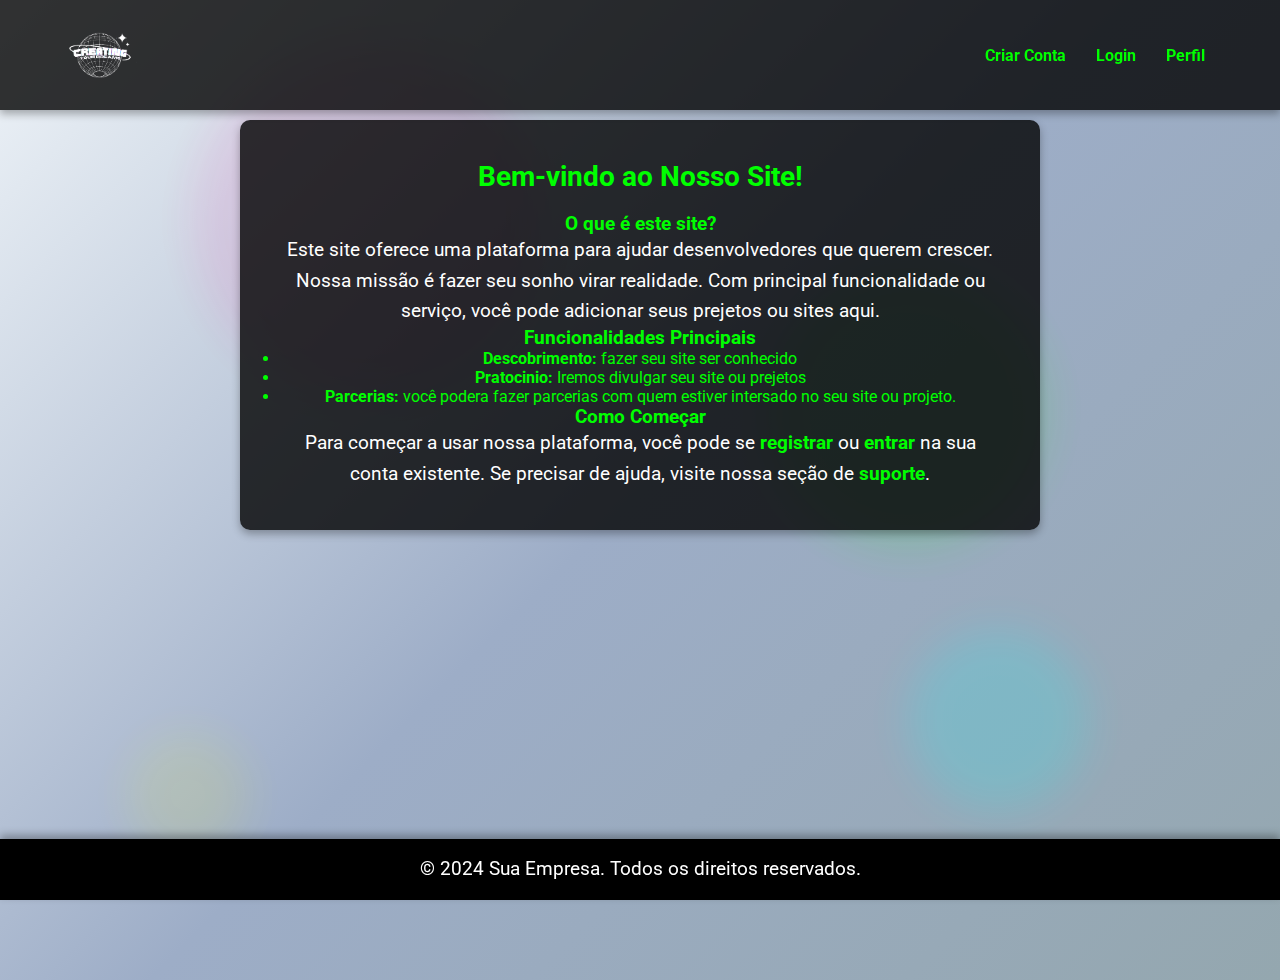
<file: index.html>
<!DOCTYPE html>
<html lang="pt-BR">
<head>
    <meta charset="UTF-8">
    <meta name="viewport" content="width=device-width, initial-scale=1.0">
    <title>Sobre o Site</title>
    <link rel="stylesheet" href="style.css">
    <link href="https://fonts.googleapis.com/css2?family=Roboto:wght@400;700&display=swap" rel="stylesheet">
</head>
</head>
<body>
    <div class="background-overlay">
        <div class="shape shape-1"></div>
        <div class="shape shape-2"></div>
        <div class="shape shape-3"></div>
        <div class="shape shape-4"></div>
    </div>
    <header>
        <div class="header-container">
            <img src="prototipo 2.png" alt="Logo" class="logo" style="width: 80px; height: auto;">
            <nav>
                <ul>
                    <li><a href="register.html">Criar Conta</a></li>
                    <li><a href="login.html">Login</a></li>
                    <li><a href="principal.html">Perfil</a></li>
                </ul>
            </nav>
        </div>
    </header>
    <main>
        <div class="main-content">
            <h2>Bem-vindo ao Nosso Site!</h2>
            <section>
                <h3>O que é este site?</h3>
                <p>Este site oferece uma plataforma para ajudar desenvolvedores que querem crescer. Nossa missão é fazer seu sonho virar realidade. Com principal funcionalidade ou serviço, você pode adicionar seus prejetos ou sites aqui.</p>
            </section>
            <section>
                <h3>Funcionalidades Principais</h3>
                <ul>
                    <li><strong>Descobrimento:</strong> fazer seu site ser conhecido</li>
                    <li><strong>Pratocinio:</strong> Iremos divulgar seu site ou prejetos</li>
                    <li><strong>Parcerias:</strong> você podera fazer parcerias com quem estiver intersado no seu site ou projeto.</li>
                </ul>
            </section>
            <section>
                <h3>Como Começar</h3>
                <p>Para começar a usar nossa plataforma, você pode se <a href="register.html">registrar</a> ou <a href="login.html">entrar</a> na sua conta existente. Se precisar de ajuda, visite nossa seção de <a href="support.html">suporte</a>.</p>
            </section>
        </div>
    </main>
    <footer>
        <div class="footer-container">
            <p>&copy; 2024 Sua Empresa. Todos os direitos reservados.</p>
        </div>
    </footer>
</body>
</html>
</file>
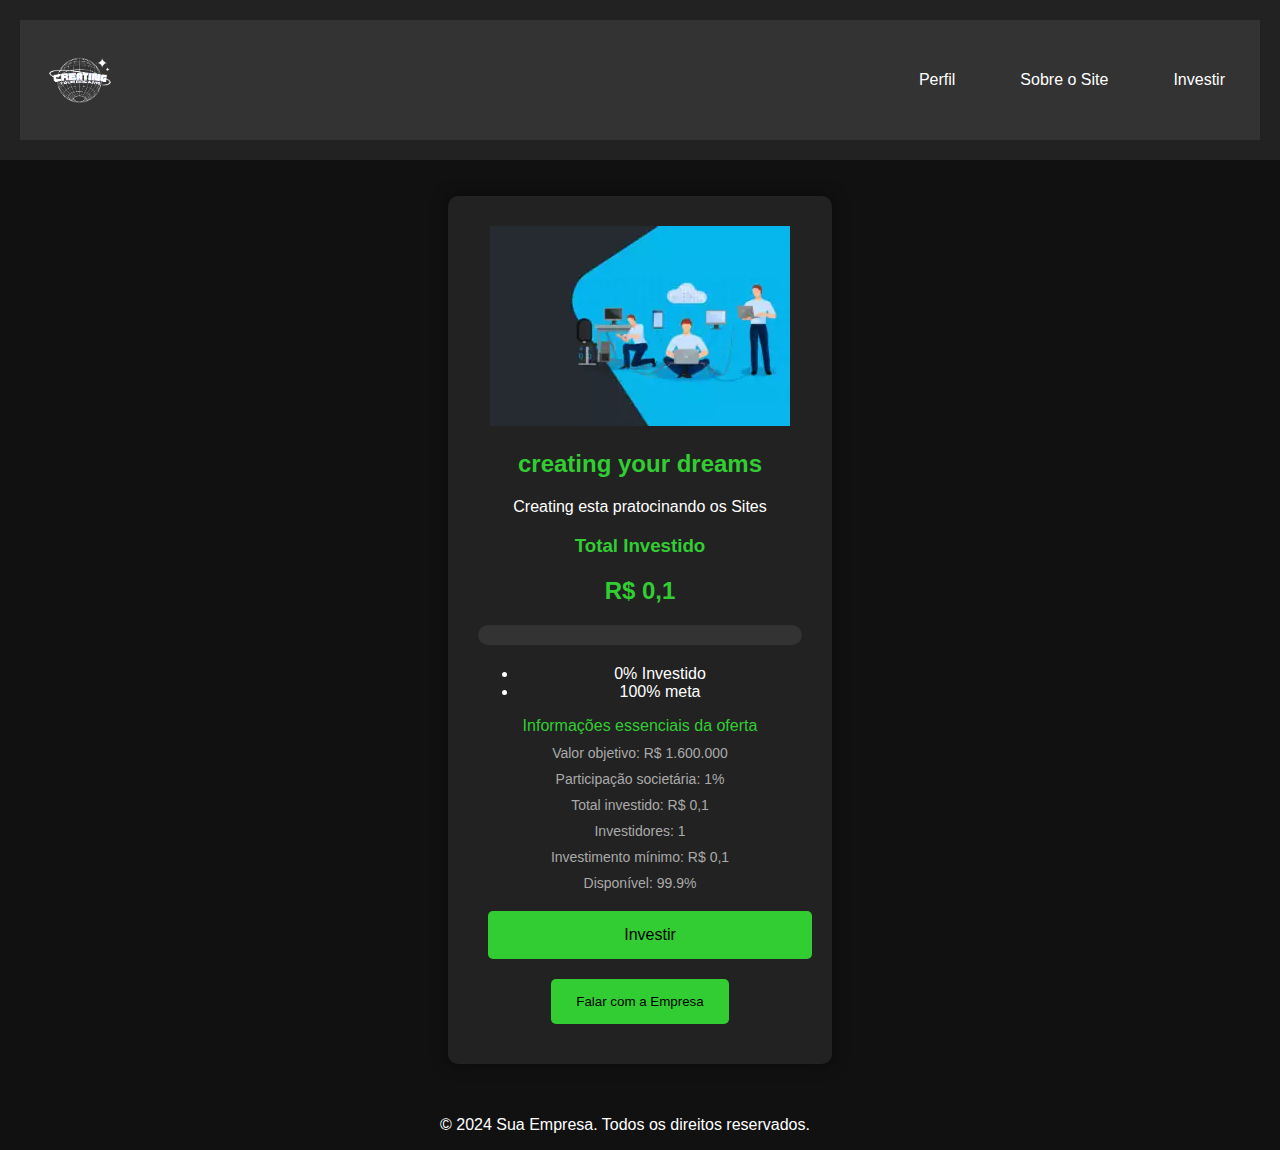
<file: comprar.html>
<!DOCTYPE html>
<html lang="pt-BR">
<head>
    <meta charset="UTF-8">
    <meta name="viewport" content="width=device-width, initial-scale=1.0">
    <title>creating</title>
    <link rel="stylesheet" href="conta.css">
    <style>
        /* Estilos do cabeçalho */
        .header-container {
            display: flex;
            justify-content: space-between;
            align-items: center;
            background-color: #333;
            padding: 20px;
        }
        .header-container h1 {
            color: limegreen;
            font-size: 24px;
        }
        nav ul {
            display: flex;
            list-style-type: none;
        }
        nav ul li {
            margin-left: 20px;
        }
        nav ul li a {
            color: white;
            text-decoration: none;
        }

        /* Estilos do container de compra */
        .purchase-container {
            display: flex;
            justify-content: center;
            align-items: center;
            height: 100vh;
            background-color: #111;
            color: white;
        }
        .offer-details {
            text-align: center;
            max-width: 600px;
            background-color: #222;
            padding: 30px;
            border-radius: 10px;
            box-shadow: 0 0 15px rgba(0, 0, 0, 0.5);
        }
        .offer-details h2, .offer-details h3 {
            color: limegreen;
        }
        .offer-details p {
            margin: 10px 0;
        }
        .offer-info p {
            color: #aaa;
            font-size: 14px;
        }

        /* Barra de progresso */
        .progress-bar {
            background-color: #333;
            border-radius: 20px;
            height: 20px;
            width: 100%;
            margin: 20px 0;
        }
        .progress {
            background-color: limegreen;
            height: 100%;
            border-radius: 20px;
            width: 0%;
            transition: width 0.5s ease-in-out;
        }

        /* Botões */
        .cta, .contact-btn {
            margin: 10px;
            padding: 15px 25px;
            background-color: limegreen;
            color: black;
            border: none;
            border-radius: 5px;
            cursor: pointer;
            transition: background-color 0.3s ease;
        }
        .cta:hover, .contact-btn:hover {
            background-color: darkgreen;
            color: white;
        }

        /* Link para download */
        .download-link {
            display: block;
            color: limegreen;
            text-decoration: none;
            margin: 10px 0;
        }
        .download-link:hover {
            text-decoration: underline;
        }

    </style>
</head>
<body>

    <header>
        <div class="header-container">
            <img src="prototipo 2.png" alt="Logo" class="logo" style="width: 80px; height: auto;">
            <nav>
                <ul>
                    <li><a href="principal.html">Perfil</a></li>
                    <li><a href="home.html">Sobre o Site</a></li>
                    <li><a href="contato.html">Investir</a></li>
                </ul>
            </nav>
        </div>
    </header>

    <div class="purchase-container">
        <div class="offer-details">
            <img src="como-escolher-o-melhor-fornecedor-de-TI-para-empresa-300x200.webp" alt="STOA Seguros Logo">
            <h2>creating your dreams</h2>
            <p>Creating esta pratocinando os Sites</p>
            <h3>Total Investido</h3>
            <h2>R$ 0,1</h2>

            <!-- Barra de Progresso -->
            <div class="progress-bar">
                <div class="progress" id="progressBar"></div>
            </div>

            <ul>
                <li id="percentInvestido">0,1% Investido</li>
                <li>100% meta </li>
            </ul>
            <a href="#" class="download-link">Informações essenciais da oferta</a>

            <div class="offer-info">
                <p>Valor objetivo: R$ 1.600.000</p>
                <p>Participação societária: 1%</p>
                <p>Total investido: R$ 0,1</p>
                <p>Investidores: 1</p>
                <p>Investimento mínimo: R$ 0,1</p>
                <p>Disponível: 99.9%</p>
            </div>
 
            <!-- Botões de ação -->
            <button class="cta" onclick="simulateInvestment()">Investir</button>
            <button class="contact-btn">Falar com a Empresa</button>
        </div>
    </div>
     <footer>
        <div class="footer-container">
            <p>&copy; 2024 Sua Empresa. Todos os direitos reservados.</p>
        </div>
    </footer>

    <!-- JavaScript para animação da barra de progresso -->
    <script>
        // Função para atualizar a barra de progresso dinamicamente
        function updateProgressBar(percentage) {
            const progressBar = document.getElementById("progressBar");
            const percentInvestido = document.getElementById("percentInvestido");

            // Limita o valor entre 0 e 100
            percentage = Math.min(Math.max(percentage, 0), 100);

            // Atualiza a largura da barra de progresso e o texto
            progressBar.style.width = percentage + '%';
            percentInvestido.textContent = percentage + '% Investido';
        }

        // Função para simular um investimento crescente
        function simulateInvestment() {
            let currentPercentage = 0;
            const targetPercentage = 100; // Meta para o investimento simulado

            const interval = setInterval(() => {
                if (currentPercentage >= targetPercentage) {
                    clearInterval(interval); // Para a animação ao atingir a meta
                } else {
                    currentPercentage += 1; // Incrementa a porcentagem
                    updateProgressBar(currentPercentage); // Atualiza a barra
                }
            }, 100); // Velocidade do incremento (100 ms)
        }

        // Atualiza a barra de progresso ao carregar a página
        updateProgressBar(0);
    </script>
    

</body>
</html>
</file>
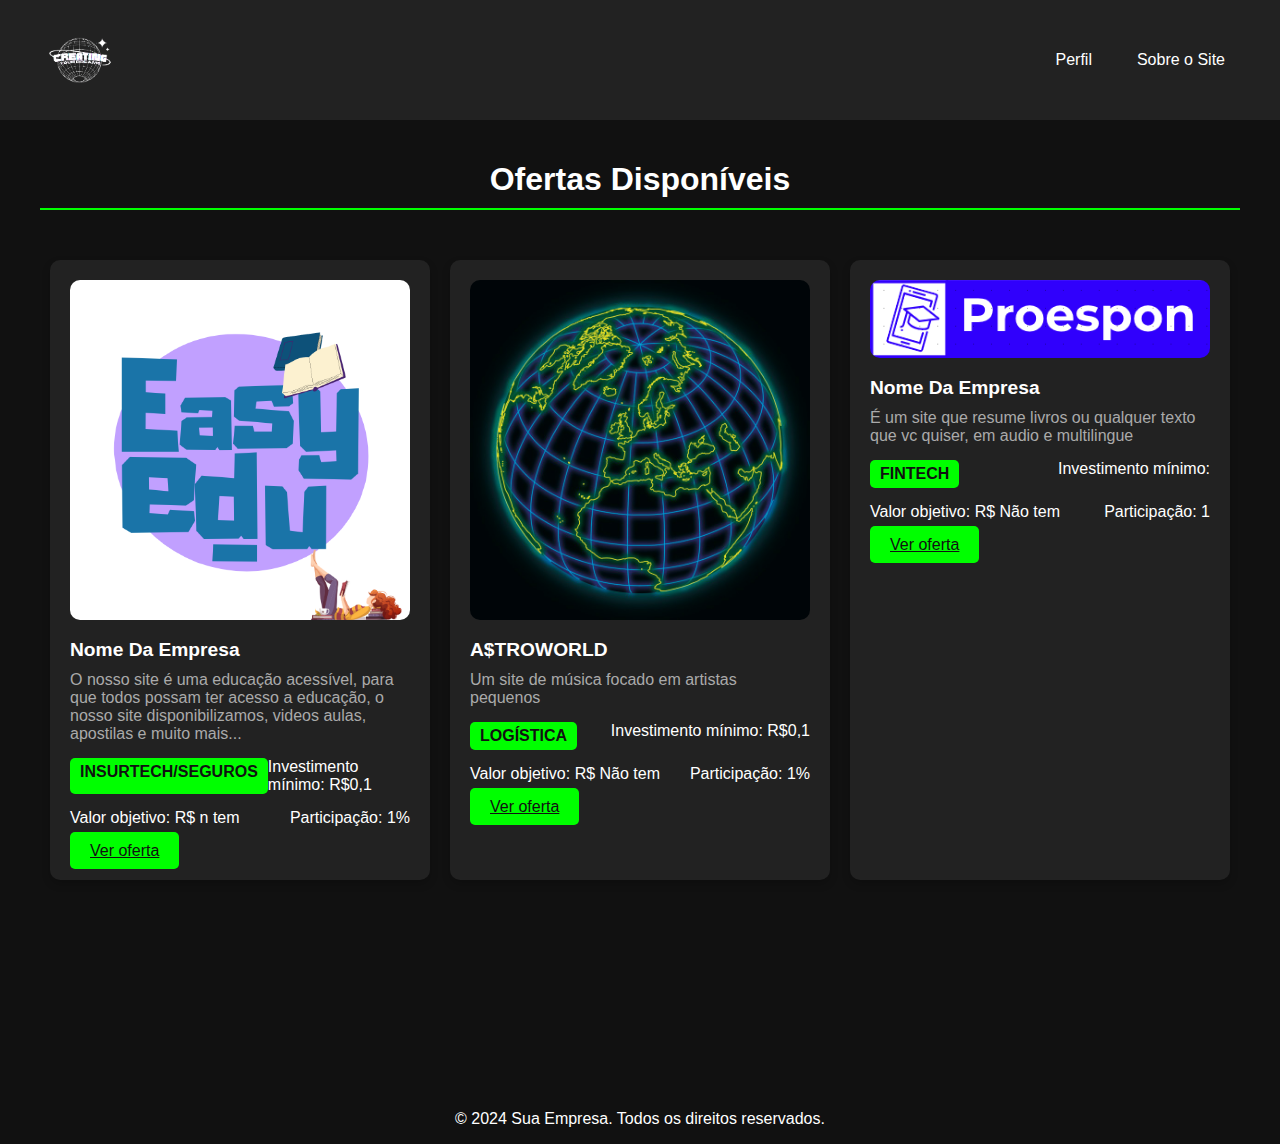
<file: contato.html>
<!DOCTYPE html>
<html lang="pt-BR">
<head>
    <meta charset="UTF-8">
    <meta name="viewport" content="width=device-width, initial-scale=1.0">
    <title>Ofertas Disponíveis</title>
    
    <link rel="stylesheet" href="conta.css">
</head>
<body>

    <header>
        <div class="header-container">
            <img src="prototipo 2.png" alt="Logo" class="logo" style="width: 80px; height: auto;">
            <nav>
                <ul>
                    <li><a href="principal.html">Perfil</a></li>
                    <li><a href="home.html">Sobre o Site</a></li>
                </ul>
            </nav>
        </div>
    </header>

    <div class="container">
        <h1>Ofertas Disponíveis</h1>
        <div class="card-container">

            <!-- Card 1 - STOA Seguros -->
            <div class="card">
                    <img src="- (1).png" alt="STOA Seguros">
                    <div class="card-title">Nome Da Empresa</div>
                    <!-- descrição-->
                    <div class="card-description">
                        O nosso site é uma educação acessível, para que todos possam ter acesso a educação, o nosso site disponibilizamos, videos aulas, apostilas e muito mais... 
                    </div>
                </a>
                <div class="info">
                    <span class="badge">INSURTECH/SEGUROS</span>
                    <span>Investimento mínimo: R$0,1</span>
                </div>
                <div class="info">
                    <span>Valor objetivo: R$ n tem </span>
                    <span>Participação: 1%</span>
                </div>
                <a href="comprar.html" class="cta">Ver oferta</a> <!-- Link para a página de compra -->
            </div>

            <div class="card">
                    <img src="8a1f8127edf5fada36d9bb846954a5c0 (2).jpg" alt="Loocal">
                    <div class="card-title">A$TROWORLD</div>
                    <div class="card-description">
                        Um site de música focado em artistas pequenos 
                    </div>
                </a>
                <div class="info">
                    <span class="badge">LOGÍSTICA</span>
                    <span>Investimento mínimo: R$0,1</span>
                </div>
                <div class="info">
                    <span>Valor objetivo: R$ Não tem </span>
                    <span>Participação: 1%</span>
                </div>
                <a href="comprar.html" class="cta">Ver oferta</a> <!-- Link para a página de compra -->
            </div>

            <!-- Card 3 - DNA Financeiro -->
            <div class="card">

                    <img src="Proespon_logo.png" alt="DNA Financeiro">
                    <div class="card-title">Nome Da Empresa</div>
                    <div class="card-description">
                        É um site que resume livros ou qualquer texto que vc quiser, em audio e multilingue
                    </div>
                </a>
                <div class="info">
                    <span class="badge">FINTECH</span>
                    <span>Investimento mínimo: <R10 class="1"></R10></span>
                </div>
                <div class="info">
                    <span>Valor objetivo: R$ Não tem </span>
                    <span>Participação: 1</span>
                </div>
                <a href="comprar.html" class="cta">Ver oferta</a> <!-- Link para a página de compra -->
            </div>

        </div>
    </div>
    <footer style="text-align: center; margin-top: 200px;">
        <p>© 2024 Sua Empresa. Todos os direitos reservados.</p>
    </footer>
</body>
</html>
</file>
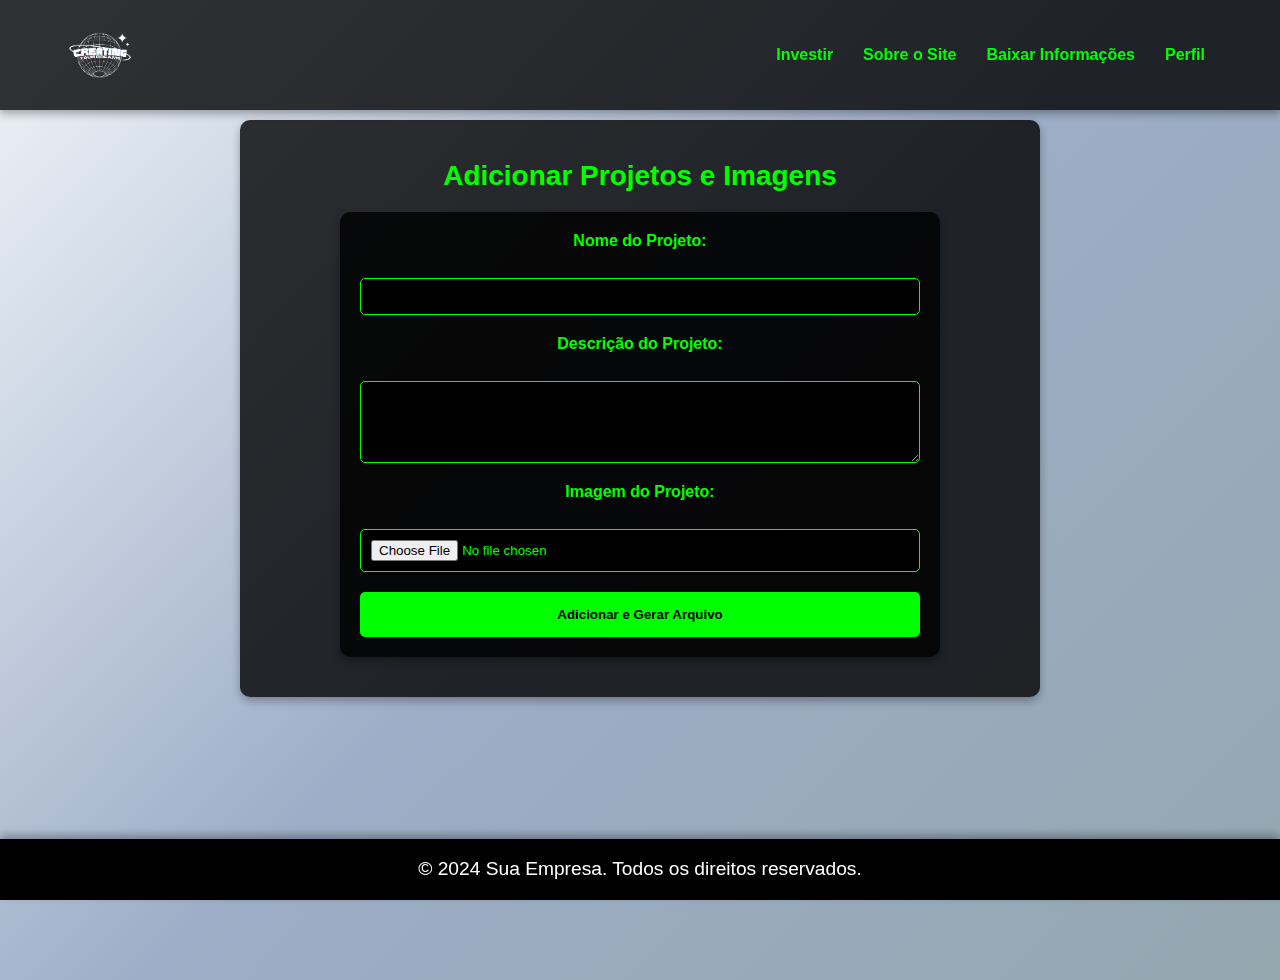
<file: dowload.html>
<!DOCTYPE html>
<html lang="pt-BR">
<head>
    <meta charset="UTF-8">
    <meta name="viewport" content="width=device-width, initial-scale=1.0">
    <title>Adicionar e Baixar Informações</title>
    <link rel="stylesheet" href="style.css">
</head>
<body>
    <header>
        <div class="header-container">
            <img src="prototipo 2.png" alt="Logo" class="logo" style="width: 80px; height: auto;">
            <nav>
                <ul>
                    <li><a href="contato.html">Investir</a></li>
                    <li><a href="home.html">Sobre o Site</a></li>
                    <li><a href="download.html">Baixar Informações</a></li>
                    <li><a href="principal.html">Perfil</a></li>
                </ul>
            </nav>
        </div>
    </header>
    <main>
        <div class="main-content">
            <h2>Adicionar Projetos e Imagens</h2>
            <form id="upload-form">
                <label for="project-name">Nome do Projeto:</label>
                <input type="text" id="project-name" name="project-name" required>

                <label for="project-description">Descrição do Projeto:</label>
                <textarea id="project-description" name="project-description" rows="4" required></textarea>

                <label for="project-image">Imagem do Projeto:</label>
                <input type="file" id="project-image" name="project-image" accept="image/*" required>

                <button type="submit">Adicionar e Gerar Arquivo</button>
            </form>

            <a id="download-link" href="#" style="display: none;">Baixar Arquivo</a>
        </div>
    </main>
    <footer>
        <div class="footer-container">
            <p>&copy; 2024 Sua Empresa. Todos os direitos reservados.</p>
        </div>
    </footer>
    <script>
        document.getElementById('upload-form').addEventListener('submit', function(event) {
            event.preventDefault();
            
            const formData = new FormData(this);
            const projectName = formData.get('project-name');
            const projectDescription = formData.get('project-description');
            const projectImage = formData.get('project-image');

            const reader = new FileReader();
            reader.onload = function(e) {
                const projectData = {
                    name: projectName,
                    description: projectDescription,
                    image: e.target.result // URL da imagem
                };

                let projects = JSON.parse(localStorage.getItem('projects')) || [];
                projects.push(projectData);
                localStorage.setItem('projects', JSON.stringify(projects));

                const jsonBlob = new Blob([JSON.stringify(projectData, null, 2)], { type: 'application/json' });
                const jsonUrl = URL.createObjectURL(jsonBlob);
                
                const downloadLink = document.getElementById('download-link');
                downloadLink.href = jsonUrl;
                downloadLink.download = 'projeto.json';
                downloadLink.style.display = 'block';
                downloadLink.textContent = 'Baixar Arquivo JSON';
            };
            reader.readAsDataURL(projectImage); // Lê a imagem como URL
        });
    </script>
</body>
</html>
</file>
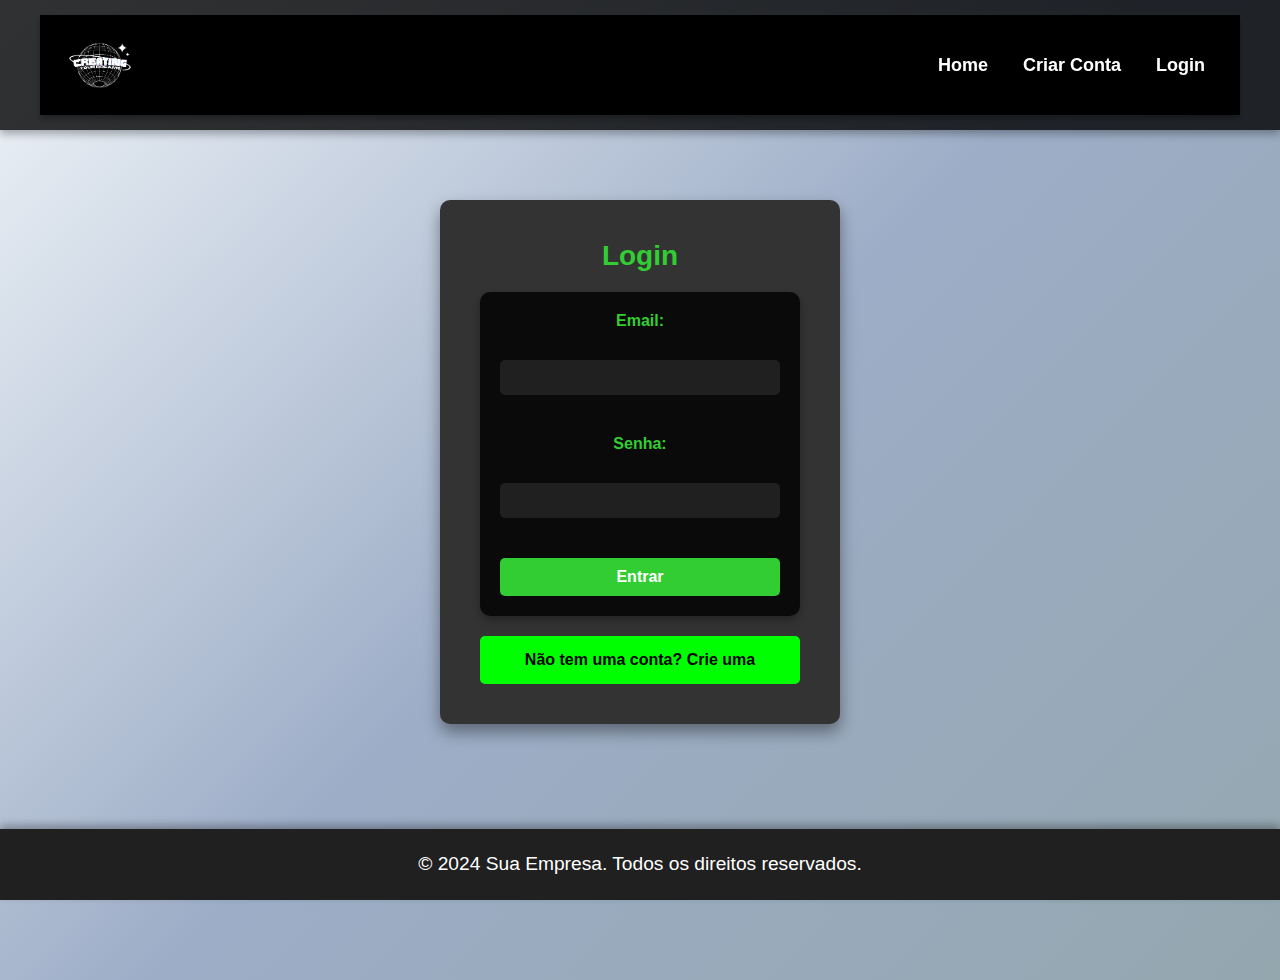
<file: login.html>
<!DOCTYPE html>
<html lang="pt-BR">
<head>
    <meta charset="UTF-8">
    <meta name="viewport" content="width=device-width, initial-scale=1.0">
    <title>Login</title>
    <link rel="stylesheet" href="style.css">
    <style>
        /* Melhorias na barra de navegação e logo */
        .header-container {
            display: flex;
            justify-content: space-between;
            align-items: center;
            background-color: #000000;
            padding: 10px 20px;
            box-shadow: 0 4px 6px rgba(0, 0, 0, 0.3);
        }

        .logo-container {
            display: flex;
            align-items: center;
        }

        .logo {
            width: 80px; /* Tamanho menor da logo */
            height: 80px; /* Definindo a altura */
            object-fit: contain; /* Garante que a logo fique ajustada sem distorções */
            border-radius: 5px; /* Bordas levemente arredondadas */
        }

        nav ul {
            display: flex;
            list-style-type: none;
            margin: 0;
            padding: 0;
        }

        nav ul li {
            margin-left: 20px;
        }

        nav ul li a {
            color: #ffffff;
            text-decoration: none;
            font-size: 18px;
            transition: color 0.3s ease;
        }

        nav ul li a:hover {
            color: #32CD32; /* Verde vibrante */
        }

        /* Melhorias visuais para o formulário de login */
        .main-content {
            background-color: #333;
            padding: 40px;
            border-radius: 10px;
            box-shadow: 0 8px 16px rgba(0, 0, 0, 0.4);
            max-width: 400px;
            margin: 80px auto;
        }

        h2 {
            color: #32CD32; /* Verde vibrante */
            text-align: center;
            margin-bottom: 20px;
        }

        label {
            color: #32CD32;
            font-weight: bold;
            display: block;
            margin-bottom: 10px;
        }

        input[type="email"], input[type="password"] {
            width: 100%;
            padding: 10px;
            margin-bottom: 20px;
            border: none;
            border-radius: 5px;
            background-color: #202020;
            color: #ffffff;
        }

        button[type="submit"] {
            background-color: #32CD32;
            color: #ffffff;
            padding: 10px;
            width: 100%;
            border: none;
            border-radius: 5px;
            cursor: pointer;
            font-size: 16px;
            transition: background-color 0.3s ease;
        }

        button[type="submit"]:hover {
            background-color: #28a428;
        }

        a.btn {
            display: block;
            text-align: center;
            margin-top: 20px;
        }

        footer {
            text-align: center;
            padding: 20px;
            color: #ffffff;
            background-color: #202020;
            position: absolute;
            width: 100%;
            bottom: 0;
        }
    </style>
</head>
<body>
    <header>
        <div class="header-container">
            <!-- Adicionei uma div com a classe 'logo-container' para melhor controle da logo -->
            <div class="logo-container">
                <img src="prototipo 2.png" alt="Logo" class="logo">
            </div>
            <nav>
                <ul>
                    <li><a href="home.html">Home</a></li>
                    <li><a href="register.html">Criar Conta</a></li>
                    <li><a href="login.html">Login</a></li>
                </ul>
            </nav>
        </div>
    </header>

    <main>
        <div class="main-content">
            <h2>Login</h2>
            <form id="login-form">
                <label for="email">Email:</label>
                <input type="email" id="email" name="email" required>

                <label for="password">Senha:</label>
                <input type="password" id="password" name="password" required>

                <button type="submit">Entrar</button>
            </form>
            <a href="register.html" class="btn">Não tem uma conta? Crie uma</a>
        </div>
    </main>

    <footer>
        <div class="footer-container">
            <p>&copy; 2024 Sua Empresa. Todos os direitos reservados.</p>
        </div>
    </footer>

    <script>
        document.getElementById('login-form').addEventListener('submit', function(event) {
            event.preventDefault();
            // Aqui você deve adicionar a lógica de login (envio de dados para o servidor, etc.)
            // Após o login bem-sucedido:
            window.location.href = 'principal.html'; // Redireciona para a página inicial
        });
    </script>
</body>
</html>
</file>
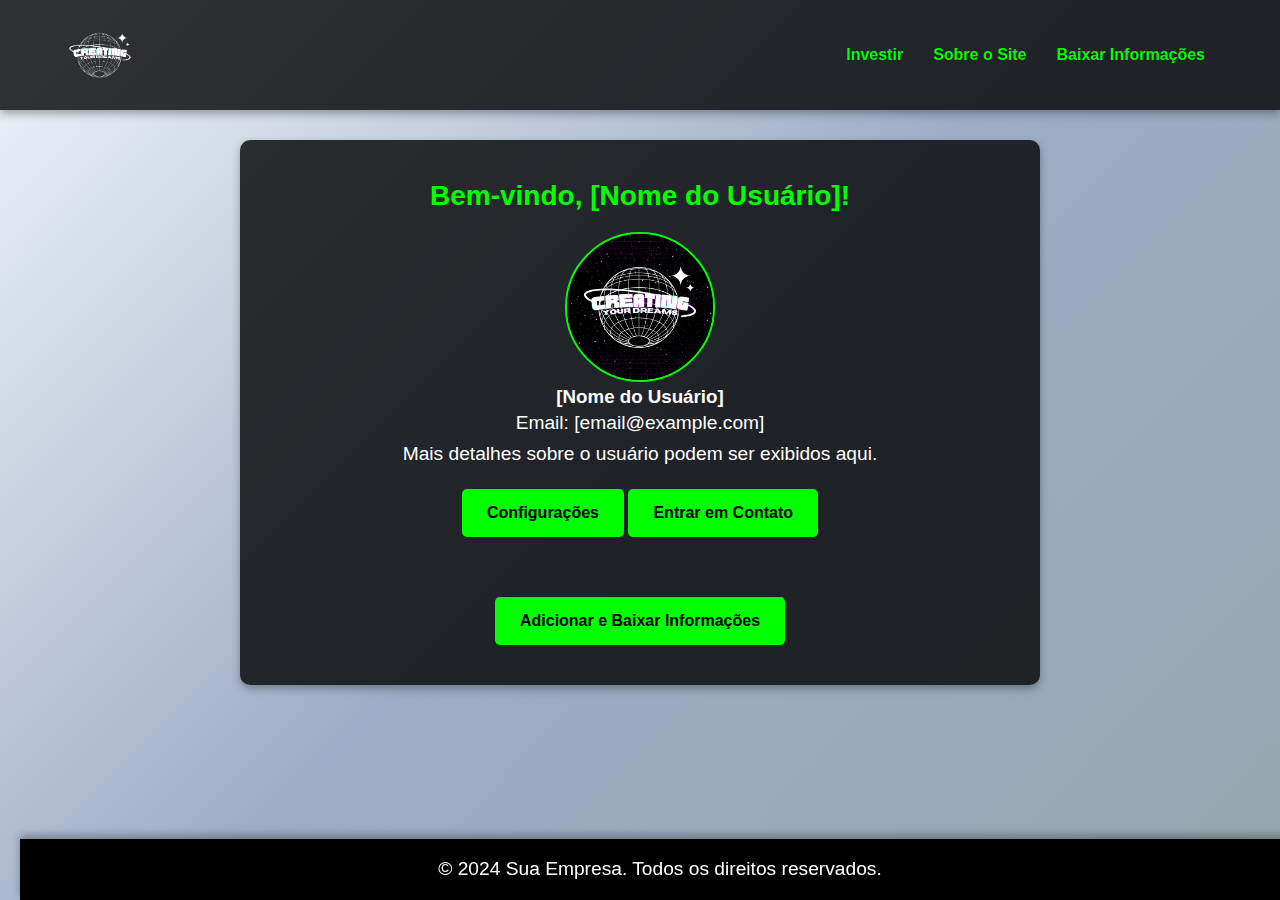
<file: principal.html>
<!DOCTYPE html>
<html lang="pt-BR">
<head>
    <meta charset="UTF-8">
    <meta name="viewport" content="width=device-width, initial-scale=1.0">
    <title>Página Principal</title>
    <link rel="stylesheet" href="style.css">
</head>
<body>
    <header>
        <div class="header-container">
            <!-- Logo adicionada -->
            <img src="prototipo 2.png" alt="Logo" class="logo" style="width: 80px; height: auto;">
            <nav>
                <ul>
                    <li><a href="contato.html">Investir</a></li>
                    <li><a href="home.html">Sobre o Site</a></li>
                    <li><a href="dowload.html">Baixar Informações</a></li>
                </ul>
            </nav>
        </div>
    </header>
    <main>
        <style>
                    body {
            font-family: Arial, sans-serif;
            background-color: #2c2c2c;
            color: #ffffff;
            text-align: center;
            padding: 20px;
        }

        .profile-container {
            background-color: #1a1a1a;
            padding: 20px;
            border-radius: 10px;
            display: inline-block;
        }

        .profile-image {
            width: 150px; /* Tamanho da imagem */
            height: 150px; /* Tamanho da imagem */
            border-radius: 50%; /* Faz a imagem ficar redonda */
            object-fit: cover; /* Mantém a proporção da imagem */
            border: 2px solid #00ff00; /* Borda verde */
            cursor: pointer; /* Cursor de clique */
        }
                    button {
            background-color: #00ff00;
            color: #000;
            border: none;
            padding: 10px 15px;
            margin: 5px;
            border-radius: 5px;
            cursor: pointer;
        }
              button:hover {
            background-color: #00cc00; /* Efeito ao passar o mouse */
        }
            .profile-image {
                width: 150px; /* Altere o tamanho conforme necessário */
                height: 150px; /* Altere o tamanho conforme necessário */
                border-radius: 50%; /* Faz a imagem ficar redonda */
                object-fit: cover; /* Mantém a proporção da imagem */
            }
        </style>
        <div class="main-content">
            <h2>Bem-vindo, <span id="user-name">[Nome do Usuário]</span>!</h2>
            <div class="user-profile">
                <div class="profile-info">
                    <img src="1.png" alt="Avatar do Usuário" class="profile-image">
                    <h3 id="user-name-display">[Nome do Usuário]</h3>
                    <p>Email: <span id="user-email">[email@example.com]</span></p>
                    <p>Mais detalhes sobre o usuário podem ser exibidos aqui.</p>
                </div>
                <div class="user-actions">
                    <a href="settings.html" class="btn">Configurações</a>
                    <a href="contato.html" class="btn">Entrar em Contato</a>
                </div>
            </div>
            
            <!-- Novos Quadrados com Imagens -->
            <section class="image-gallery" id="project-gallery">
                <!-- Os projetos serão carregados aqui -->
            </section>
            
            <a href="dowload.html" class="btn">Adicionar e Baixar Informações</a>
        </div>
    </main>
    <footer>
        <div class="footer-container">
            <p>&copy; 2024 Sua Empresa. Todos os direitos reservados.</p>
        </div>
    </footer>
    <script>
        // Exibe o nome e o email do usuário armazenado
        const userName = localStorage.getItem('userName');
        const userEmail = localStorage.getItem('userEmail');
        if (userName && userEmail) {
            document.getElementById('user-name').textContent = userName;
            document.getElementById('user-name-display').textContent = userName;
            document.getElementById('user-email').textContent = userEmail;
        }

        // Carrega e exibe os projetos armazenados
        function loadProjects() {
            const projectGallery = document.getElementById('project-gallery');
            const projects = JSON.parse(localStorage.getItem('projects')) || [];
            
            projectGallery.innerHTML = '';
            projects.forEach((project, index) => {
                const projectHTML = `
                    <div class="image-box">
                        <a href="#">
                            <img src="${project.image}" alt="${project.name}">
                            <div class="project-title">${project.name}</div>
                            <p>${project.description}</p>
                        </a>
                        <button class="btn delete-btn" data-index="${index}">Deletar</button>
                    </div>
                `;
                projectGallery.innerHTML += projectHTML;
            });
        }

        // Remove um projeto da lista
        function removeProject(index) {
            let projects = JSON.parse(localStorage.getItem('projects')) || [];
            projects.splice(index, 1);
            localStorage.setItem('projects', JSON.stringify(projects));
            loadProjects();
        }

        // Adiciona o evento de click aos botões de deletar
        document.addEventListener('click', function(event) {
            if (event.target && event.target.classList.contains('delete-btn')) {
                const index = event.target.getAttribute('data-index');
                removeProject(index);
            }
        });

        // Chama a função ao carregar a página
        document.addEventListener('DOMContentLoaded', loadProjects);
        const imageInput = document.getElementById('imageInput');
        const profileImage = document.getElementById('profileImage');

        // Ação ao clicar na imagem
        profileImage.addEventListener('click', function() {
            imageInput.click(); // Aciona o input de arquivo
        });

  
    </script>
     <script>
        // Manipulação da imagem de perfil
        const Input = document.getElementById('iInput');
        const Image = document.getElementById('Image');

        // Ação ao clicar na imagem
        profileImage.addEventListener('click', function() {
            Input.click(); // Aciona o input de arquivo
        });

        // Ação ao selecionar uma nova imagem
        Input.addEventListener('change', function(event) {
            const file = event.target.files[0];
            if (file) {
                const reader = new FileReader();
                reader.onload = function(e) {
                    Image.src = e.target.result; // Atualiza a imagem
                }
                reader.readAsDataURL(file);
            }
        });
    </script>
    
    
</body>
</html>
</file>
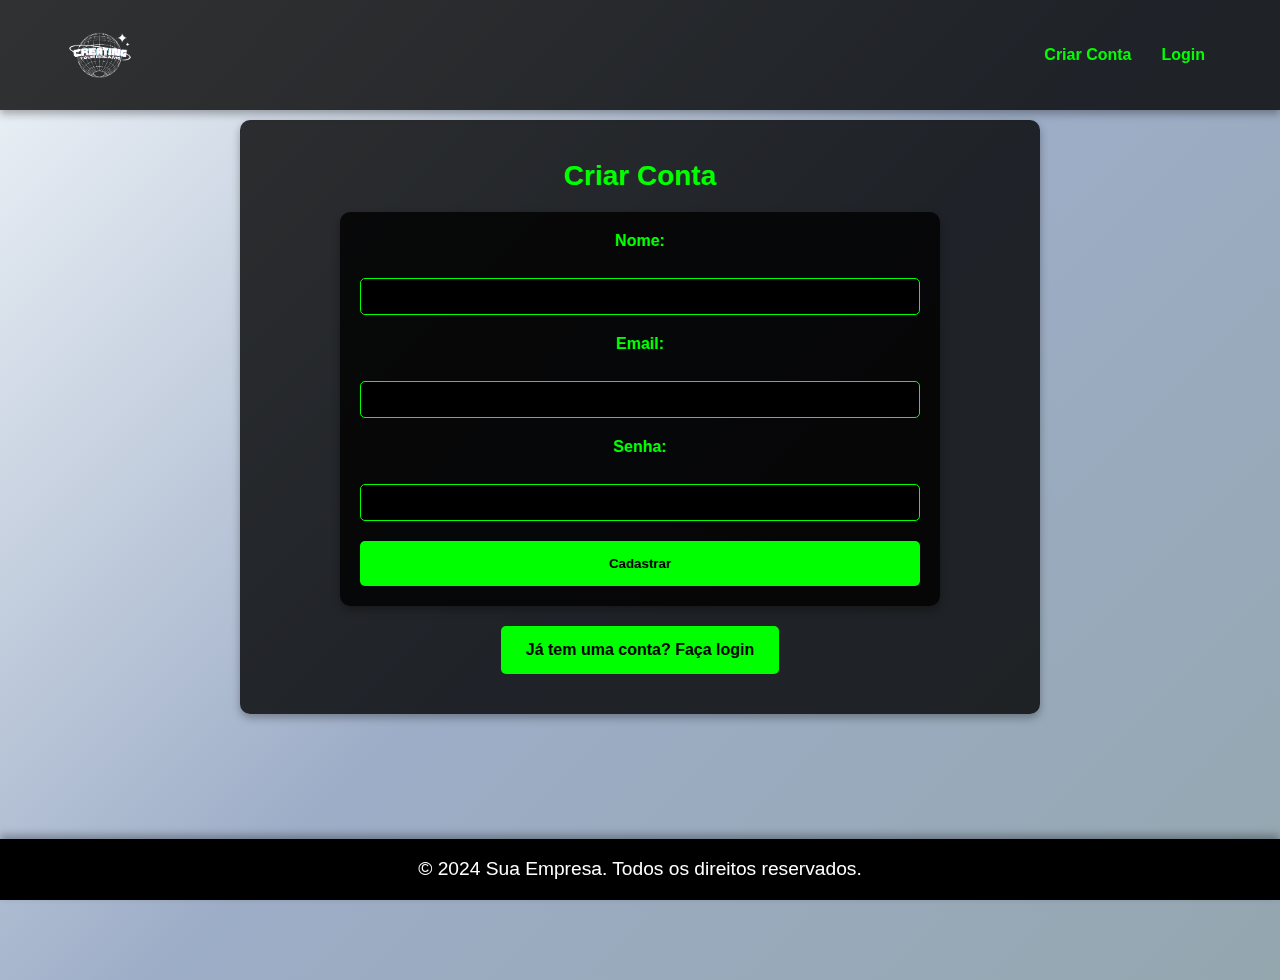
<file: register.html>
<!DOCTYPE html>
<html lang="pt-BR">
<head>
    <meta charset="UTF-8">
    <meta name="viewport" content="width=device-width, initial-scale=1.0">
    <title>Criar Conta</title>
    <link rel="stylesheet" href="style.css">
</head>
<body>
    <header>
        <div class="header-container">
            <img src="prototipo 2.png" alt="Logo" class="logo" style="width: 80px; height: auto;">
            <nav>
                <ul>

                    <li><a href="register.html">Criar Conta</a></li>
                    <li><a href="login.html">Login</a></li>
                </ul>
            </nav>
        </div>
    </header>
    <main>
        <div class="main-content">
            <h2>Criar Conta</h2>
            <form id="register-form">
                <label for="name">Nome:</label>
                <input type="text" id="name" name="name" required>

                <label for="email">Email:</label>
                <input type="email" id="email" name="email" required>

                <label for="password">Senha:</label>
                <input type="password" id="password" name="password" required>

                <button type="submit">Cadastrar</button>
            </form>
            <a href="login.html" class="btn">Já tem uma conta? Faça login</a>
        </div>
    </main>
    <footer>
        <div class="footer-container">
            <p>&copy; 2024 Sua Empresa. Todos os direitos reservados.</p>
        </div>
    </footer>

    <script>
        document.getElementById('register-form').addEventListener('submit', function(event) {
            event.preventDefault();
            // Obtém o nome e o email do usuário
            const name = document.getElementById('name').value;
            const email = document.getElementById('email').value;
            
            // Armazena o nome e o email no localStorage
            localStorage.setItem('userName', name);
            localStorage.setItem('userEmail', email);
            
            // Redireciona para a página principal
            window.location.href = 'principal.html';
        });
    </script>
    
</body>
</html>
</file>
<file: style.css>
/* Configurações básicas de estilo */
* {
    margin: 0;
    padding: 0;
    box-sizing: border-box;
}

body {
    font-family: 'Segoe UI', Tahoma, Geneva, Verdana, sans-serif;
    background: linear-gradient(135deg, #ffffff, #ffffff); /* Gradiente sutil preto para verde escuro */
    color: rgb(0, 255, 0); /* Texto verde vibrante RGB */
}


header {
    background: rgba(0, 0, 0, 0.8); /* Fundo levemente transparente escuro */
    color: rgb(0, 255, 0); /* Texto verde vibrante RGB */
    padding: 15px 0;
    position: fixed;
    width: 100%;
    top: 0;
    left: 0;
    box-shadow: 0 4px 8px rgba(0, 0, 0, 0.3);
    z-index: 1000;
}

.image-box {
    position: relative;
    overflow: hidden;
    border: 1px solid #000; /* Borda preta */
    border-radius: 10px;
    box-shadow: 0 4px 8px rgba(0, 0, 0, 0.3);
}

.image-box a {
    display: block;
    position: relative;
    text-decoration: none;
    color: rgb(0, 255, 0); /* Texto verde vibrante RGB */
}

.image-box img {
    width: 100%;
    height: 100%;
    object-fit: cover;
    display: block;
}

.image-box p {
    position: absolute;
    bottom: 10px;
    left: 10px;
    background: rgba(0, 0, 0, 0.7); /* Fundo escuro e mais opaco */
    color: rgb(0, 255, 0); /* Texto verde vibrante RGB */
    padding: 5px 10px;
    border-radius: 5px;
    font-size: 14px;
}

.image-box .project-title {
    position: absolute;
    top: 50%;
    left: 50%;
    transform: translate(-50%, -50%);
    background: rgba(0, 0, 0, 0.6); /* Fundo escuro e opaco */
    color: rgb(0, 255, 0); /* Texto verde vibrante RGB */
    padding: 10px 20px;
    border-radius: 5px;
    font-size: 18px;
    text-align: center;
}

.header-container {
    max-width: 1200px;
    margin: 0 auto;
    padding: 0 20px;
    display: flex;
    justify-content: space-between;
    align-items: center;
}

header h1 {
    margin: 0;
    font-size: 24px;
    color: rgb(0, 255, 0); /* Verde vibrante para o título RGB */
}

nav ul {
    list-style: none;
    display: flex;
}

nav ul li {
    margin: 0 15px;
}

nav ul li a {
    color: rgb(0, 255, 0); /* Links verdes vibrantes RGB */
    text-decoration: none;
    font-weight: bold;
    transition: color 0.3s ease;
}

nav ul li a:hover {
    color: rgb(0, 204, 0); /* Verde um pouco mais escuro para hover RGB */
}

main {
    margin-top: 80px; /* Para compensar o cabeçalho fixo */
    padding: 40px 20px;
    text-align: center;
}

.main-content {
    background: rgba(0, 0, 0, 0.8); /* Fundo preto e levemente opaco */
    padding: 40px;
    border-radius: 10px;
    box-shadow: 0 4px 8px rgba(0, 0, 0, 0.3);
    max-width: 800px;
    margin: 0 auto;
}

h2 {
    margin-bottom: 20px;
    font-size: 28px;
    color: rgb(0, 255, 0); /* Verde vibrante RGB */
}

form {
    display: flex;
    flex-direction: column;
    gap: 20px;
}

label {
    display: block;
    margin-bottom: 8px;
    font-weight: bold;
    color: rgb(0, 255, 0); /* Verde vibrante RGB */
}

input {
    padding: 10px;
    border-radius: 5px;
    border: 1px solid rgb(0, 255, 0); /* Borda verde vibrante RGB */
    background-color: #000; /* Fundo preto */
    color: rgb(0, 255, 0); /* Texto verde vibrante RGB */
}

button {
    padding: 15px 25px;
    background-color: rgb(0, 255, 0); /* Verde vibrante RGB */
    color: #000; /* Texto preto */
    border: none;
    border-radius: 5px;
    font-weight: bold;
    cursor: pointer;
    transition: background-color 0.3s ease, transform 0.3s ease;
}

button:hover {
    background-color: rgb(0, 204, 0); /* Verde mais escuro para hover RGB */
    transform: scale(1.05); /* Leve aumento no hover */
}

a.btn {
    display: inline-block;
    margin-top: 20px;
    padding: 15px 25px;
    background-color: rgb(0, 255, 0); /* Verde vibrante RGB */
    color: #000; /* Texto preto */
    text-decoration: none;
    border-radius: 5px;
    font-weight: bold;
    transition: background-color 0.3s ease, transform 0.3s ease;
}

a.btn:hover {
    background-color: rgb(0, 204, 0); /* Verde mais escuro para hover RGB */
    transform: scale(1.05); /* Leve aumento no hover */
}

footer {
    background: #000; /* Fundo preto */
    color: rgb(0, 255, 0); /* Texto verde vibrante RGB */
    padding: 15px 0;
    text-align: center;
    position: fixed;
    bottom: 0;
    width: 100%;
    box-shadow: 0 -4px 8px rgba(0, 0, 0, 0.3);
}

.footer-container {
    max-width: 1200px;
    margin: 0 auto;
    padding: 0 20px;
}

.image-gallery {
    display: grid;
    grid-template-columns: repeat(2, 1fr); /* 2 colunas */
    grid-template-rows: repeat(2, 1fr); /* 2 linhas */
    gap: 20px; /* Espaço entre os quadrados */
    margin-top: 20px;
}

.image-box {
    position: relative;
    overflow: hidden;
    border-radius: 10px;
    box-shadow: 0 4px 8px rgba(0, 0, 0, 0.3);
}

.image-box a {
    display: block;
    position: relative;
    text-decoration: none;
    color: rgb(0, 255, 0); /* Texto verde vibrante RGB */
}

.image-box img {
    width: 100%;
    height: 100%;
    object-fit: cover;
    display: block;
}

.image-box p {
    position: absolute;
    bottom: 10px;
    left: 10px;
    background: rgba(0, 0, 0, 0.7); /* Fundo escuro e mais opaco */
    color: rgb(0, 255, 0); /* Texto verde vibrante RGB */
    padding: 5px 10px;
    border-radius: 5px;
    font-size: 14px;
}
/* Adicione isto ao seu CSS */

.download-section {
    text-align: center;
    margin-top: 40px;
}

.download-section .btn {
    background-color: #00ff00; /* Verde vibrante */
    color: #000; /* Texto preto */
    padding: 15px 25px;
    border-radius: 5px;
    text-decoration: none;
    font-weight: bold;
    display: inline-block;
    transition: background-color 0.3s ease, transform 0.3s ease;
}

.download-section .btn:hover {
    background-color: #00cc00; /* Verde mais escuro para hover */
    transform: scale(1.05); /* Leve aumento no hover */
}
/* Adicione isto ao seu CSS */

form {
    display: flex;
    flex-direction: column;
    gap: 20px;
    max-width: 600px;
    margin: 0 auto;
    padding: 20px;
    background: rgba(0, 0, 0, 0.8); /* Fundo preto e levemente opaco */
    border-radius: 10px;
    box-shadow: 0 4px 8px rgba(0, 0, 0, 0.3);
}

label {
    color: #00ff00; /* Verde vibrante */
    font-weight: bold;
}

input, textarea {
    padding: 10px;
    border-radius: 5px;
    border: 1px solid #00ff00; /* Borda verde vibrante */
    background-color: #000; /* Fundo preto */
    color: #00ff00; /* Texto verde vibrante */
}

button {
    padding: 15px 25px;
    background-color: #00ff00; /* Verde vibrante */
    color: #000; /* Texto preto */
    border: none;
    border-radius: 5px;
    font-weight: bold;
    cursor: pointer;
    transition: background-color 0.3s ease, transform 0.3s ease;
}

button:hover {
    background-color: #00cc00; /* Verde mais escuro para hover */
    transform: scale(1.05); /* Leve aumento no hover */
}

/* Gradiente de fundo aprimorado */
body {
    background: linear-gradient(135deg, #f0f5f9 0%, #9dadc7 50%, #94a7af 100%);
    margin: 0;
    padding: 0;
    font-family: 'Roboto', sans-serif;
    height: 100vh;
    overflow: hidden;
}

/* Adicionando formas geométricas com mais detalhes */
.background-overlay {
    position: absolute;
    top: 0;
    left: 0;
    width: 100%;
    height: 100%;
    pointer-events: none; /* Para não interferir na navegação */
    z-index: -1; /* Mantém o conteúdo na frente */
}

.shape {
    position: absolute;
    background-color: rgba(0, 255, 0, 0.12); /* Verde vibrante semi-transparente */
    border-radius: 50%;
    filter: blur(20px); /* Desfoca mais para suavidade */
    animation: float 12s infinite ease-in-out; /* Animação com movimento suave */
    opacity: 0.8; /* Transparência para dar profundidade */
}

@keyframes float {
    0% {
        transform: translateY(0) translateX(0);
    }
    50% {
        transform: translateY(-30px) translateX(10px);
    }
    100% {
        transform: translateY(0) translateX(0);
    }
}

.shape-1 {
    width: 350px;
    height: 350px;
    top: 5%;
    left: 15%;
    background-color: rgba(255, 0, 150, 0.1); /* Forma rosa clara */
}

.shape-2 {
    width: 180px;
    height: 180px;
    bottom: 10%;
    right: 15%;
    background-color: rgba(0, 255, 255, 0.2); /* Forma ciano clara */
}

.shape-3 {
    width: 280px;
    height: 280px;
    top: 30%;
    left: 60%;
    background-color: rgba(0, 255, 0, 0.15); /* Forma verde */
}

.shape-4 {
    width: 120px;
    height: 120px;
    bottom: 5%;
    left: 10%;
    background-color: rgba(255, 255, 0, 0.12); /* Forma amarela */
}

/* Estilizando o container principal */
.container {
    display: flex;
    justify-content: center;
    align-items: center;
    height: 100%;
}

.box {
    background-color: rgba(51, 51, 51, 0.85); /* Fundo semi-transparente para o conteúdo */
    padding: 40px;
    border-radius: 20px;
    box-shadow: 0 10px 30px rgba(0, 0, 0, 0.3); /* Sombra aprimorada */
    text-align: center;
    max-width: 600px;
    margin: 0 auto;
}

/* Tipografia e espaçamento melhorados */
h1 {
    color: #00FF00; /* Verde vibrante */
    font-size: 2.8em; /* Tamanho maior para impacto */
    letter-spacing: 2px; /* Espaçamento entre letras para melhorar a leitura */
    margin-bottom: 20px;
}

p {
    color: #ffffff;
    font-size: 1.2em;
    line-height: 1.6;
}

/* Link estilizado */
a {
    color: #00FF00;
    text-decoration: none;
    font-weight: bold;
    transition: color 0.3s ease;
}

a:hover {
    color: #00cc00;
}
</file>
<file: conta.css>
/* Estilo global */
body {
    font-family: Arial, sans-serif;
    background-color: #fff;
    color: #333;
    margin: 0;
    padding: 0;

}


header {
    background-color: #222;
    padding: 20px 0;
}

.header-container {
    max-width: 1200px;
    margin: 0 auto;
    display: flex;
    justify-content: space-between;
    align-items: center;
}
.footer-container {
    max-width: 400px;
    margin: 0 auto;
    padding: 0 25px;
}

header h1 {
    color: #00ff00;
    margin: 0;
}

nav ul {
    list-style: none;
    display: flex;
    gap: 15px;
    margin: 0;
    padding: 0;
}

nav ul li a {
    color: #fff;
    text-decoration: none;
    padding: 8px 15px;
    border-radius: 5px;
}

nav ul li a:hover {
    background-color: #00ff00;
    color: #111;
}

.container {
    max-width: 1200px;
    margin: 0 auto;
    padding: 20px;
}

.card-container {
    display: flex;
    justify-content: space-between;
}

.card {
    background-color: #f4f4f4;
    border-radius: 10px;
    padding: 20px;
    width: 30%;
}

.card img {
    width: 100%;
}

.purchase-container {
    max-width: 900px;
    margin: 0 auto;
    padding: 20px;
}

.offer-details {
    text-align: center;
}

.progress-bar {
    background-color: #e0e0e0;
    border-radius: 25px;
    overflow: hidden;
    margin: 20px 0;
    width: 100%;
    height: 20px;
}

.progress {
    background-color: #00ff00;
    height: 100%;
}

.cta {
    background-color: #00ff00;
    padding: 10px 20px;
    border: none;
    cursor: pointer;
    margin-top: 20px;
}

.contact-btn {
    background-color: transparent;
    color: #00ff00;
    border: 2px solid #00ff00;
    padding: 10px 20px;
    cursor: pointer;
    margin-top: 10px;
}

.download-link {
    color: #00ff00;
    display: block;
    margin: 10px 0;
}
.info {
    display: flex;
    justify-content: space-between;
    margin: 15px 0;
}

.info .badge {
    background-color: #00ff00;
    padding: 5px 10px;
    border-radius: 5px;
    color: #111;
    font-weight: bold;
}

.cta {
    background-color: #00ff00;
    border: none;
    padding: 10px 20px;
    color: #111;
    font-size: 1em;
    cursor: pointer;
    width: 100%;
    border-radius: 5px;
    transition: background-color 0.3s;
}

.cta:hover {
    background-color: #00cc00;
}
.card {
    background-color: #222;
    border-radius: 10px;
    margin: 10px;
    padding: 20px;
    width: 30%;
    box-shadow: 0 4px 8px rgba(0, 0, 0, 0.2);
    transition: transform 0.2s;
}

.card:hover {
    transform: translateY(-5px);
}

.card img {
    width: 100%;
    border-radius: 10px;
}

.card-title {
    font-size: 1.2em;
    margin: 15px 0 10px 0;
    font-weight: bold;
}

.card-description {
    font-size: 1em;
    color: #aaa;
}
body {
    font-family: Arial, sans-serif;
    background-color: #111;
    color: white;
    margin: 0;
    padding: 0;
}

/* Estilo do Header */
header {
    background-color: #222;
    padding: 20px 0;
}

.header-container {
    max-width: 1200px;
    margin: 0 auto;
    display: flex;
    justify-content: space-between;
    align-items: center;
}

header h1 {
    color: #00ff00;
    margin: 0;
    font-size: 1.5em;
}

nav ul {
    list-style: none;
    display: flex;
    gap: 15px;
    margin: 0;
    padding: 0;
}

nav ul li {
    display: inline;
}

nav ul li a {
    color: #fff;
    text-decoration: none;
    font-size: 1em;
    padding: 8px 15px;
    border-radius: 5px;
    transition: background-color 0.3s;
}

nav ul li a:hover {
    background-color: #00ff00;
    color: #111;
}

/* Estilo do container principal */
.container {
    max-width: 1200px;
    margin: 0 auto;
    padding: 20px;
}

h1 {
    text-align: center;
    border-bottom: 2px solid #00ff00;
    padding-bottom: 10px;
    margin-bottom: 40px;
}

.progress-bar-container {
    width: 100%;
    background-color: #ddd;
    border-radius: 25px;
    margin: 20px 0;
}

.progress-bar {
    width: 0;
    height: 30px;
    background-color: #00FF00; /* Cor verde vibrante */
    border-radius: 25px;
    text-align: center;
    line-height: 30px;
    color: white;
}
</file>
